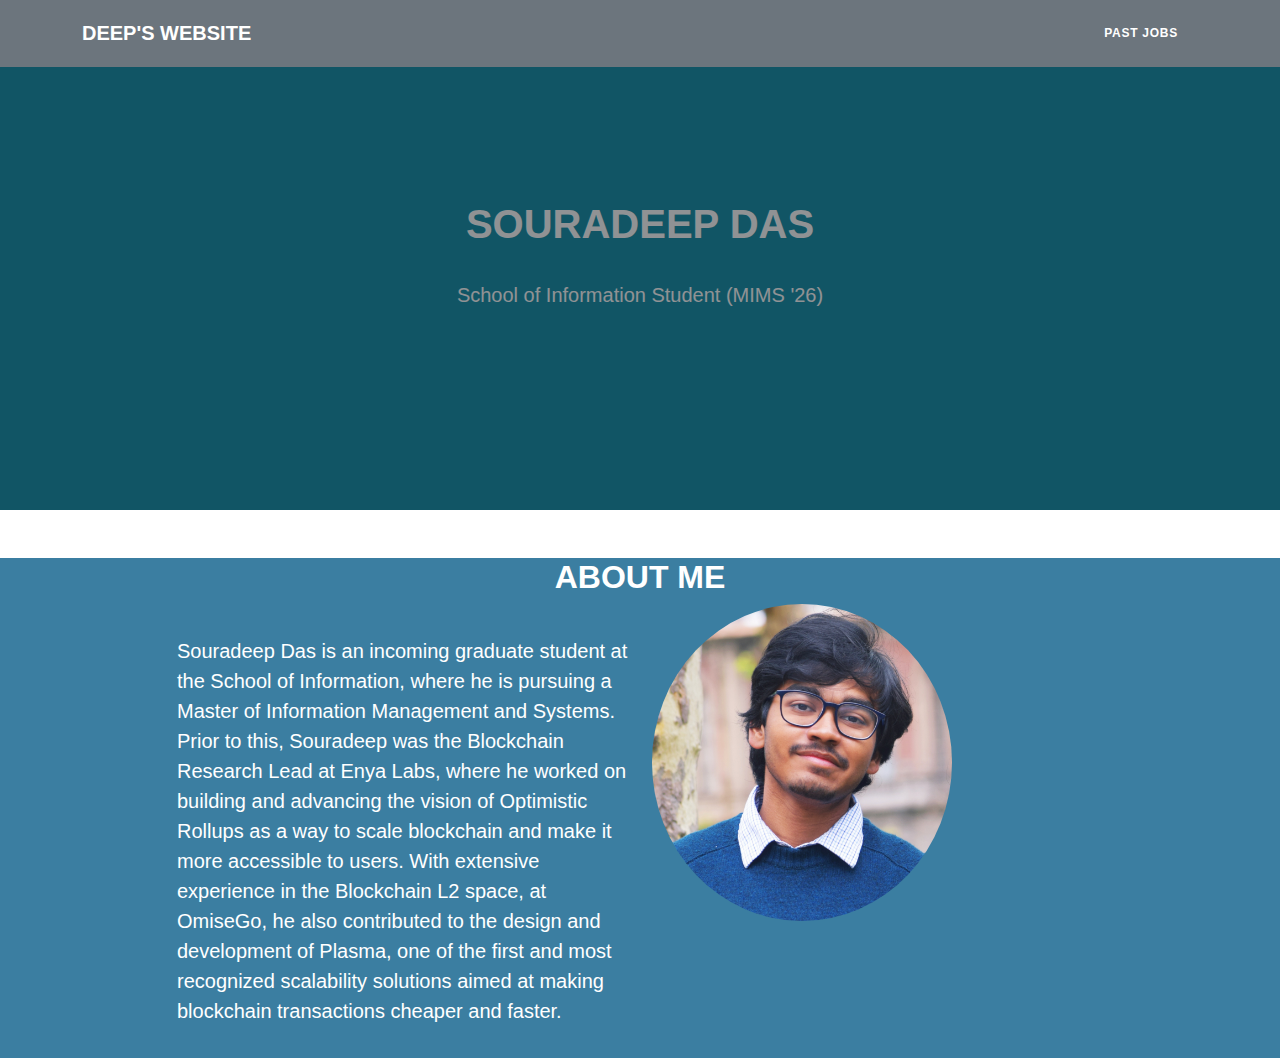
<file: index.html>
<!DOCTYPE HTML>  
<html>  
    <header>
        <link rel="stylesheet" href="Example_CSS_Style Templates/style3.css">
        <link rel="stylesheet" href="table_style.css">
        <title>Deep's Website</title>
    </header>
    <body>  
        <!---Navigation--->
        <!--This section of code defines the navigation bar at the top of the page.  The classes used here are defined in the style.css file.-->
        <nav class="navbar navbar-expand-lg bg-secondary text-uppercase fixed-top" id="mainNav">
            <div class="container">
                <!--This code defines the "My Webpage" link in the top left corner of the navigation pane-->
                <a class="navbar-brand" href="./index.html">Deep's Website</a>
                <!--This code defines the "List" link in the top right corner of the navigation pane-->
                <ul class="navbar-nav ms-auto">
                    <li class="nav-item mx-0 mx-lg-1"><a class="nav-link py-3 px-0 px-lg-3 rounded" href="./list.html">Past Jobs</a></li>
                </ul>
            </div>
        </nav>
        <!--This section defines the middle section of the webpage-->
        <header class="masthead bg-primary text-white text-center">
            <div class="container d-flex align-items-center flex-column">
                
                <!-- This code is for the student name-->
                <h1 class="masthead-heading text-uppercase mb-0">Souradeep Das</h1>
                <!--This code creates the two lines separating the student name from the subtitle-->
                <div class="divider-custom divider-light">
                    <div class="divider-custom-line"></div>
                    <div class="divider-custom-line"></div>
                </div>
                <!--This code creates the subheading underneath the line dividers-->
                <p class="masthead-subheading font-weight-light mb-0">School of Information Student (MIMS '26)</p>
            </div>
        </header>
        <section class="page-section bg-berkeley-blue text-white mb-0" id="about">
            <div class="container">
                <h2 class="page-section-heading text-center text-uppercase text-white">About Me</h2>

                <div class="divider-custom divider-light">
                    <div class="divider-custom-line"></div>
                    <div class="divider-custom-icon"><i class="fas fa-star"></i></div>
                    <div class="divider-custom-line"></div>
                </div>

                <div class="row">
                    <div class="col-lg-5 ms-auto">
                        <p class="lead">Souradeep Das is an incoming graduate student at the School of Information, where he is pursuing a Master of Information Management and Systems. Prior to this, Souradeep was the Blockchain Research Lead at Enya Labs, where he worked on building and advancing the vision of Optimistic Rollups as a way to scale blockchain and make it more accessible to users. With extensive experience in the Blockchain L2 space, at OmiseGo, he also contributed to the design and development of Plasma, one of the first and most recognized scalability solutions aimed at making blockchain transactions cheaper and faster.</p>
                    </div>
                    <div class="col-lg-5 me-auto">
                        <img class="img-fluid rounded-circle" src="souradeep.jpeg" alt="Souradeep's Photo" width="300" height="300">
                    </div>
                </div>
            </div>
        </section>
    </body>

</html>
</file>
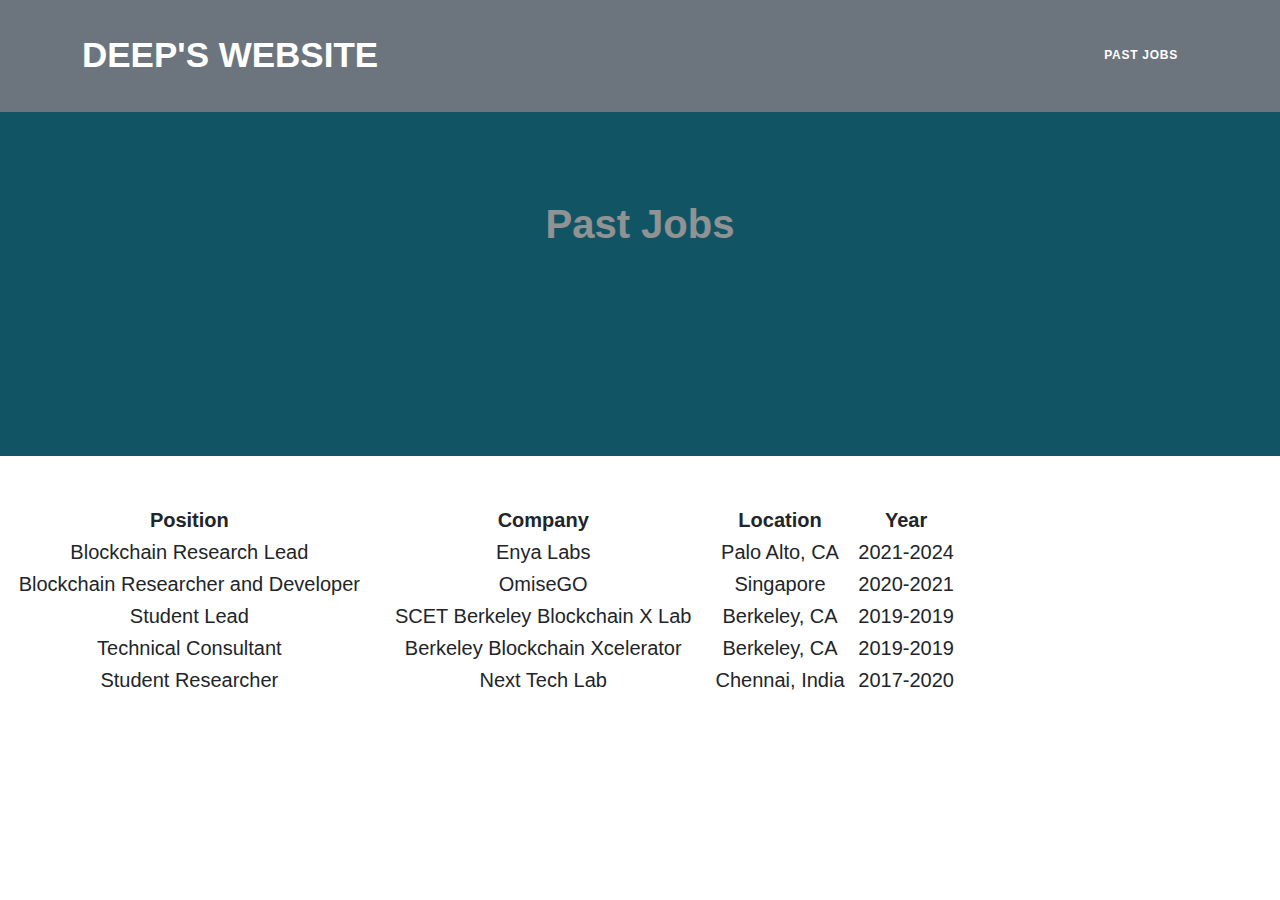
<file: list.html>
<!DOCTYPE HTML>  
<html>  
    <header>
        <link rel="stylesheet" href="style.css">
        <link rel="stylesheet" href="Example_CSS_Style Templates/style3.css">
        <title>Deep's Website</title>
    </header>
    <body>  
        <!---Navigation--->
        <!--This section of code defines the navigation bar at the top of the page.  The classes used here are defined in the style.css file.-->
        <nav class="navbar navbar-expand-lg bg-secondary text-uppercase fixed-top" id="mainNav">
            <div class="container">
                <!--This code defines the "My Webpage" link in the top right corner of the navigation pane-->
                <a class="navbar-brand" href="./index.html">Deep's Website</a>
                <!--This code defines the "List" link in the top left corner of the navigation pane-->
                <ul class="navbar-nav ms-auto">
                    <li class="nav-item mx-0 mx-lg-1"><a class="nav-link py-3 px-0 px-lg-3 rounded" href="./list.html">Past Jobs</a></li>
                </ul>
            </div>
        </nav>
        <!--This code creates the middle section of the webpage-->
        <header class="masthead bg-primary text-white text-center">
            <h1>Past Jobs</h1>
        </header>
        <!--Here is where the table will be loaded in.  The actual table will be loaded in JavaScript.-->
        <section class="mt-5 text-center">
            <div id="showDataJSON"></div>
        </section>
    </body>

    <script>

        /*
        * RENDERING THE JSON TABLE
        * Get JSON data from file
        * Get headers from retrieved data
        * Set headers for table
        * Add data to table
        * Add table to DOM
        */
        fetch('./list_data.json')
            .then(response => response.json())
            .then(data => {

                /*
                This section creates the base table and finds the root json node.
                */
                var jsonTable = document.createElement("table");
                var tr = jsonTable.insertRow(-1);   
                jsonTable.style.width = "75%";
                let root;
                for (let prop in data) {
                    root = prop;
                }

                /*
                This section selects the headers for the table
                */
                let headers = Object.keys(data[root][0]);
                headers.forEach(header => {
                    var th = document.createElement("th");      
                    th.innerHTML = header;
                    tr.appendChild(th);
                })              
                /*
                This section adds the data into each row of the list
                */
                let items = Object.keys(data[root]);
                items.forEach(item => {
                    tr = jsonTable.insertRow(-1);
                    for (let key in data[root][item]) {
                       var tabCell = tr.insertCell(-1);
                       tabCell.innerHTML = data[root][item][key];
                    }
                })
                /*
                This section adds the table to the HTML
                */
                var divContainer = document.getElementById("showDataJSON");
                divContainer.innerHTML = "";
                divContainer.appendChild(jsonTable);
            });
    </script>  
</html>
</file>
<file: table_style.css>
table {
  width: 75%;
  font-size: large;
}

td {
  padding: 10px;
}
</file>
